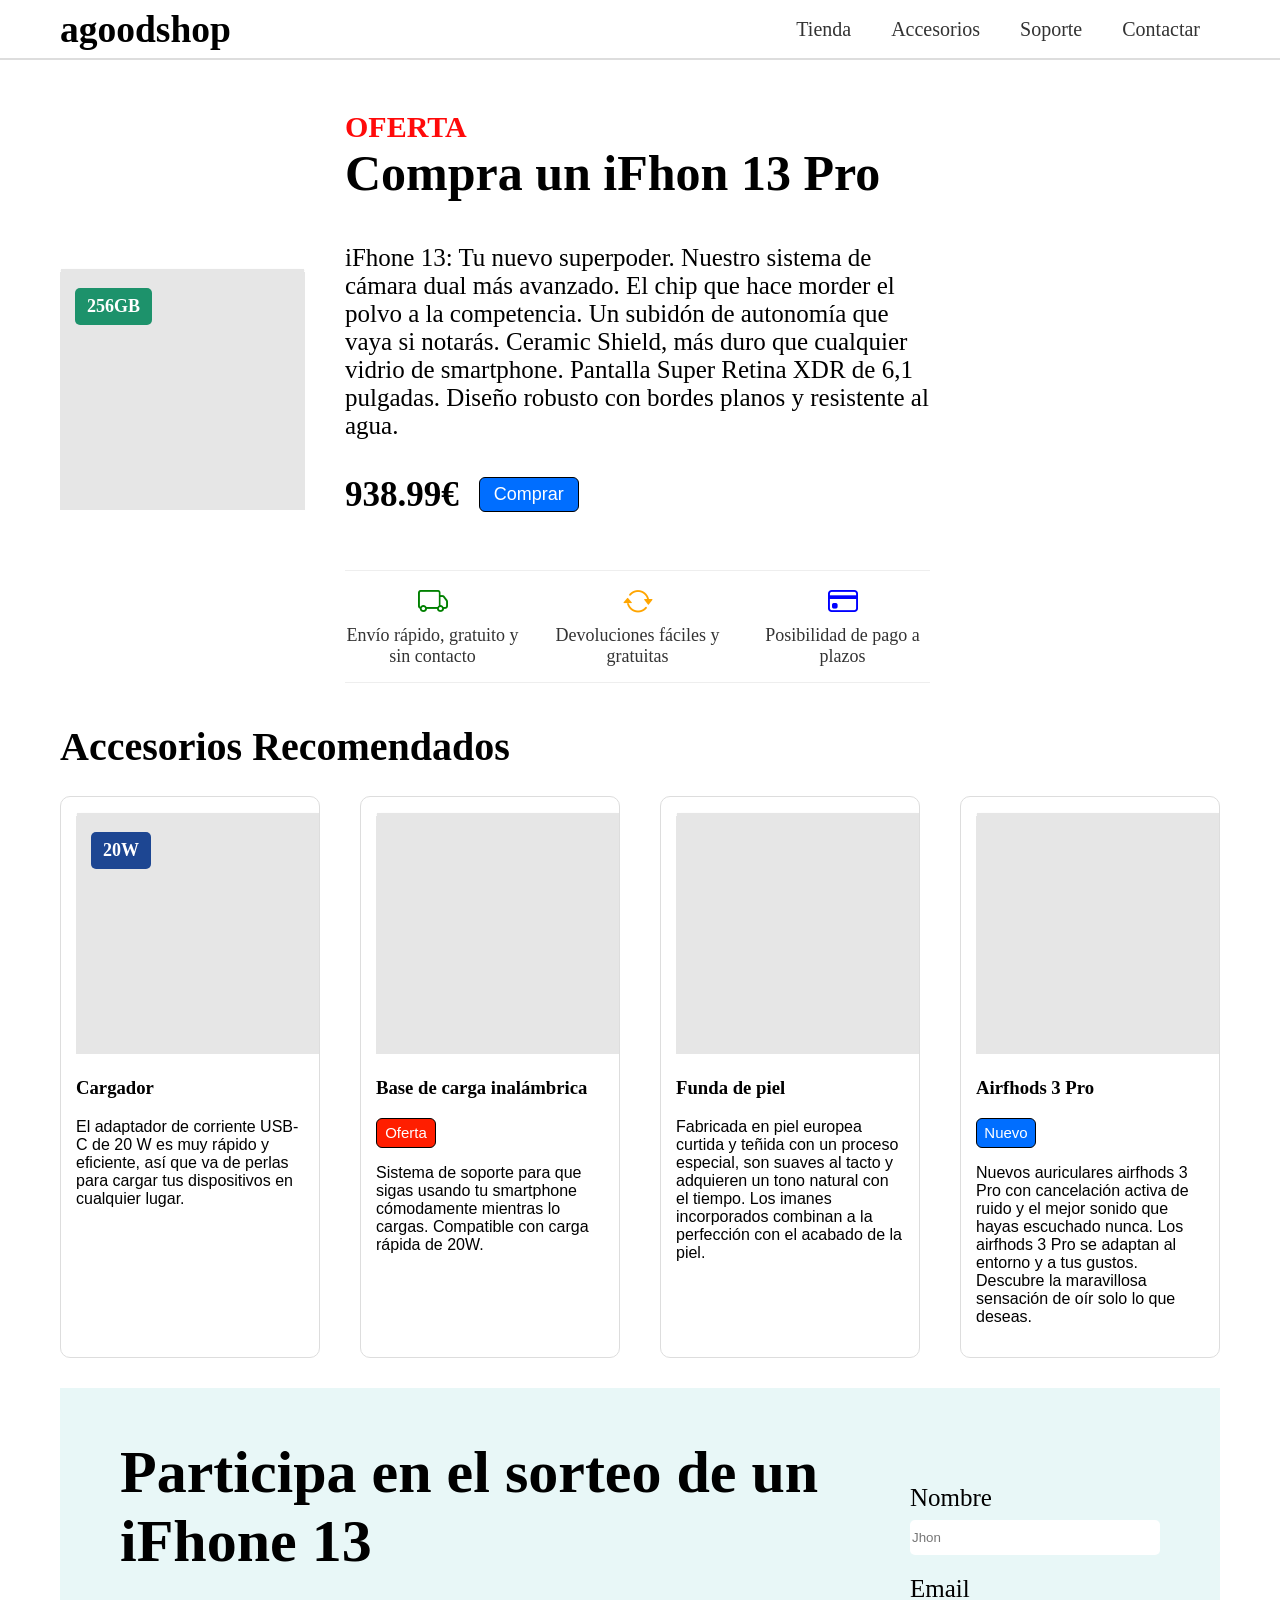
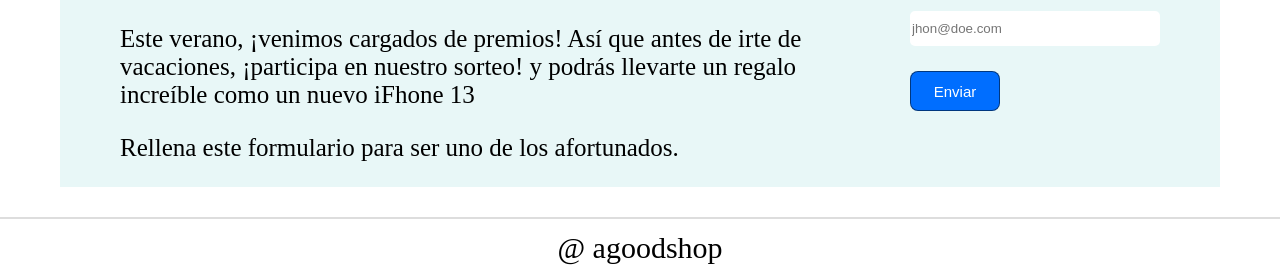
<file: index.html>
<!DOCTYPE html>
<html lang = "es">
<head>
    <meta charset="UTF-8"/>
    <meta name="viewport" content="width = device-width, initial-scale = 1.0"/>
    <title>agoodshop</title>
    <link rel="stylesheet" href="css/agoodshop.css">
    <link rel="stylesheet" href="https://cdn.jsdelivr.net/npm/bootstrap-icons@1.11.3/font/bootstrap-icons.min.css">
</head>
<body>
    <header id="header">
        <div class = header-logo>
            <h2>agoodshop</h2>
        </div>
        <nav>
            <div class="header-links">
                <ul>
                    <li><a class="header-none" href="#">Tienda</a></li>
                    <li><a class="header-none" href="#">Accesorios</a></li>
                    <li><a class="header-none" href="#">Soporte</a></li>
                    <li><a class="header-none" href="#">Contactar</a></li>
                </ul>
            </div>
        </nav>
    </header>
    <main>
        <section id="article-section">
            <div class="article-image">
                <div class="article-image-storage-tag">256GB</div>
                <img src="imagenes/imagen.png" alt="iFhon">
            </div>
            <div class="article-offer">
                <p class="article-offer-offer">OFERTA</p>
                <h1 class = "article-offer-title">Compra un iFhon 13 Pro </h1>
                <p class="article-offer-description">
                    iFhone 13: Tu nuevo superpoder. Nuestro sistema de cámara dual más
                    avanzado. El chip que hace morder el polvo a la competencia. Un
                    subidón de autonomía que vaya si notarás. Ceramic Shield, más duro
                    que cualquier vidrio de smartphone. Pantalla Super Retina XDR de
                    6,1 pulgadas. Diseño robusto con bordes planos y resistente al
                    agua.
                </p>
                <div id="article-price-btn">
                    <p class="artircle-price">938.99€</p>
                    <button class="article-btn-buy">Comprar</button>
                </div>
                <div class= "article-features">
                    <div class="article-features-item">
                        <i class="bi bi-truck icon-send"></i>
                        <p class="article-features-item-description">Envío rápido, gratuito y sin contacto</p>
                    </div>
                    <div class="article-features-item">
                        <i class="bi bi-arrow-repeat icon-return"></i>
                        <p class="article-features-item-description">Devoluciones fáciles y gratuitas</p>
                    </div>
                    <div class="article-features-item">
                        <i class="bi bi-credit-card icon-term"></i>
                        <p class="article-features-item-description">Posibilidad de pago a plazos</p>
                    </div>
                </div>
            </div>
        </section>

        <h1 id="accessories-head">Accesorios Recomendados</h1>
        
        <section id="accessories">
            <article class="accessories-article-card">
                <div class="accessories-imagen-charger">
                    <div class="accessories-imagen-charger-tag">20W</div>
                    <img src="imagenes/imagen.png" alt="Cargador">
                </div>
                <h3 class="accessories-name">Cargador</h3>
                <p class = "accessories-description">El adaptador de corriente USB-C de 20 W es muy rápido y
                   eficiente, así que va de perlas para cargar tus dispositivos en
                   cualquier lugar.
                </p>
            </article>
            <article class="accessories-article-card">
                <img src="imagenes/imagen.png" alt="Carga inalámbrica">
                <h3 class="accessories-name">Base de carga inalámbrica</h3>
                <button id="accessories-btn-offer">Oferta</button>
                <p class = "accessories-description">Sistema de soporte para que sigas usando tu smartphone
                   cómodamente mientras lo cargas. Compatible con carga rápida de
                   20W.
                </p>
            </article>
            <article class="accessories-article-card">
                <img src="imagenes/imagen.png" alt="Funda">
                <h3 class="accessories-name">Funda de piel</h3>
                <p class = "accessories-description">Fabricada en piel europea curtida y teñida con un proceso
                   especial, son suaves al tacto y adquieren un tono natural con el
                   tiempo. Los imanes incorporados combinan a la perfección con el
                   acabado de la piel.
                </p>
            </article>
            <article class="accessories-article-card">
                <img src="imagenes/imagen.png" alt="Auriculares">
                <h3 class="accessories-name">Airfhods 3 Pro</h3>
                <button id="accessories-btn-new">Nuevo</button>
                <p class = "accessories-description">Nuevos auriculares airfhods 3 Pro con cancelación activa de ruido y el mejor sonido que hayas escuchado nunca.
                   Los airfhods 3 Pro se adaptan al entorno y a tus gustos.
                   Descubre la maravillosa sensación de oír solo lo que deseas.
                </p>
            </article>
        </section>
        <section id="lottery">
        <div class ="lottery-description">
            <h1 class="lottery-head">Participa en el sorteo de un iFhone 13</h1>
            <p class="lottery-paragraph">Este verano, ¡venimos cargados de premios! Así que antes de irte
            de vacaciones, ¡participa en nuestro sorteo! y podrás llevarte un
            regalo increíble como un nuevo iFhone 13
            </p>
            <p class ="lottery-paragraph">Rellena este formulario para ser uno de los afortunados.</p>
        </div>
        <form class="lottery-form", action="#", method="POST">
            <label for="id-name">Nombre</label>
            <input type="text" name="name" id="id-name", placeholder="Jhon">
            <label for="id-email">Email</label>
            <input type="email" name="email" id="id-email", placeholder="jhon@doe.com">
            <button class="lottery-btn" type="submit">Enviar</button>
        </form>
        </section>
    </main>
    <footer id="footer"> @ agoodshop</footer>
</body>
</html>
</file>
<file: css/agoodshop.css>
*{
    box-sizing: border-box;
}

body{
    margin: 0;
}

/*Estilos para cabecera*/
#header{
    border-bottom: 2px solid #ddd;
    height: 60px;
    display: flex;
    flex-direction: row;
    justify-content: space-between;
    align-items: center;
}

.header-logo{
    margin-left: 60px;
    font-size: 25px;
}

.header-links{
    margin-right: 60px;
}

.header-links ul{
    display: flex;
    flex-direction: row;
    list-style-type: none;

}

.header-links ul li{
    padding: 10px;
}

.header-none{
    display: inline-block;
    color: #333;
    font-size: 20px;
    text-decoration: none;
    padding: 8px 10px;
}

.header-none:hover{
    font-weight: bold;
    cursor: pointer;
    background-color: white;
    border: 1px solid #ccc;
    border-radius: 8px;
}

/*Estilos para seccion articulo*/
#article-section{
    margin-top: 20px;
    display: flex;
    flex-direction: row;
    align-items: center;
    gap:40px;
}

.article-image{
    margin-left: 60px;
    position: relative;
}

.article-image-storage-tag{
    background-color: rgb(29, 146, 107);
    color: white;
    font-size: 18px;
    font-weight: bold;
    padding: 8px 12px;
    border-radius: 5px;
    position:absolute;
    top: 20px;
    left: 15px;
}

.article-offer{
    padding-right: 350px;
}

.article-offer-offer{
    margin-bottom: 0px;
    color: rgba(255, 0, 0, 0.959);
    font-size: 30px;
    font-weight: bold;
}

.article-offer-title{
    margin-top: 0px;
    font-size: 50px;
}

.article-offer-description{
    margin-bottom: 0px;
    font-size: 25px;
    
}

#article-price-btn{
    display: flex;
    gap:20px;
    align-items: center;
}

.artircle-price{
    font-size: 35px;
    font-weight: bold;
}


.article-btn-buy{
    background-color: rgb(0, 110, 255);
    color: white;
    font-size: 18px;
    border-radius: 6px;
    border: 1px solid black;
    height: 35px;
    width: 100px;
    cursor: pointer;
    text-align: center;
}

.article-btn-buy:hover{
    font-weight: bold;
    background-color: blue;
}

.article-features{
    border-top: 1px solid #eee;
    border-bottom: 1px solid #eee;
    margin-bottom: 20px;
    margin-top: 20px;  
    display: grid;
    grid-template-columns: repeat(3, 1fr);
    gap: 30px;
    grid-area: 30px;
    padding-bottom: 15px;
    padding-top: 15px;
}


.article-features-item{
    text-align: center;
}

.article-features-item i {
    font-size: 30px; 
    display: block; 
    margin: 0 auto 5px auto;
}

.icon-send{
    color:green
}

.icon-return{
    color: orange;
}

.icon-term{
    color: blue;
}

.article-features-item-description{
    margin: 0;
    font-size: 18px;
    color: #333;
 }

/*Etilos para seccion accesorios*/
#accessories-head{
    margin-top: 20px;
    margin-left: 60px;
    font-size: 40px;
    font-family: 'Franklin Gothic Medium'
}

#accessories{
    margin-left: 60px;
    margin-right: 60px;
    display: grid;
    align-items: stretch;
    grid-template-columns: repeat(auto-fit, minmax(250px, 1fr));
    gap: 40px;
    margin-bottom: 30px;
}

.accessories-article-card{
    border-radius: 10px;
    border: 1px solid #ddd;
    padding: 15px;
    overflow: hidden;
    box-shadow: 2px, 2px, 8px,rgb(0, 0, 0, 0.1);
}

.accessories-imagen-charger{
    position: relative;
}

.accessories-imagen-charger-tag{
    position: absolute;
    background-color: rgb(29, 70, 146);
    color: white;
    font-size: 18px;
    font-weight: bold;
    padding: 8px 12px;
    border-radius: 5px;
    position:absolute;
    top: 20px;
    left: 15px;
}

.accessories-name{
    font-family: 'Franklin Gothic Medium'
}

.accessories-description{
    font-family: Arial
}

#accessories-btn-offer{
    background-color: rgb(255, 30, 0);
    color: white;
    font-size: 15px;
    border-radius: 6px;
    border: 1px solid black;
    height: 30px;
    width: 60px;
    cursor: pointer;
    text-align: center;
}

#accessories-btn-offer:hover{
    font-weight: bold;
    background-color: red;
}

#accessories-btn-new{
    background-color: rgb(0, 110, 255);;
    color: white;
    font-size: 15px;
    border-radius: 6px;
    border: 1px solid black;
    height: 30px;
    width: 60px;
    cursor: pointer;
    text-align: center;
}

#accessories-btn-new:hover{
    font-weight: bold;
    background-color: blue;
}

/*Estilos para seccion lottery*/
#lottery{
    margin-left: 60px;
    margin-right: 60px;
    margin-bottom: 30px;
    background-color: rgb(232, 247, 247);
    display: flex;
    flex-direction: row;
    justify-content: space-between;
    align-items: center;
    gap:40px;
}

.lottery-description{
    margin-left: 60px;
}

.lottery-head{
    font-size: 60px;
}

.lottery-paragraph{
    font-size: 25px;
}

.lottery-form{
    display: flex;
    flex-direction: column;
    margin-right: 60px;
}

.lottery-form label{
    margin-top: 20px;
    font-size: 25px;
}

.lottery-form input{
    margin-top: 8px;
    border-radius: 5px;
    border: rgb(232, 247, 247);
    height: 35px;
    width: 250px;
}

.lottery-btn{
    margin-top: 25px;
    background-color: rgb(0, 110, 255);
    color: white;
    font-size: 15px;
    border-radius: 8px;
    border: 1px solid rgba(0, 0, 0, 0.5);
    height: 40px;
    width: 90px;
    cursor: pointer;
    text-align: center;
}

.lottery-btn:hover{
    font-weight: bold;
    background-color: blue;
}

#footer{
    border-top: 2px solid #ddd;
    font-size: 30px;
    height: 60px;
    display: flex;
    flex-direction: row;
    align-items: center;
    justify-content: center;
}

@media screen and (max-width:768px) {

/*article*/
#article-section{
    display: grid;
    flex-direction: column;
    align-items: left;
}

/*lottery*/
#lottery{
    display: flex;
    flex-direction: column;
    align-items: center;
}

.lottery-paragraph{
    margin-bottom: 0;
}

.lottery-head{
    font-size: 30px;
    text-align: left;
}

.lottery-form{
    margin-right: 0;
    align-content: left;
}

.lottery-form input{
    max-width: 250px;
    width: 100px;
}

.lottery-form label{
    margin-top: 20px;
    font-size: 25px;
}

.lottery-btn{
    margin-bottom: 25px;
}

.lottery-form label{
    margin-top: 0;

}

}
</file>
